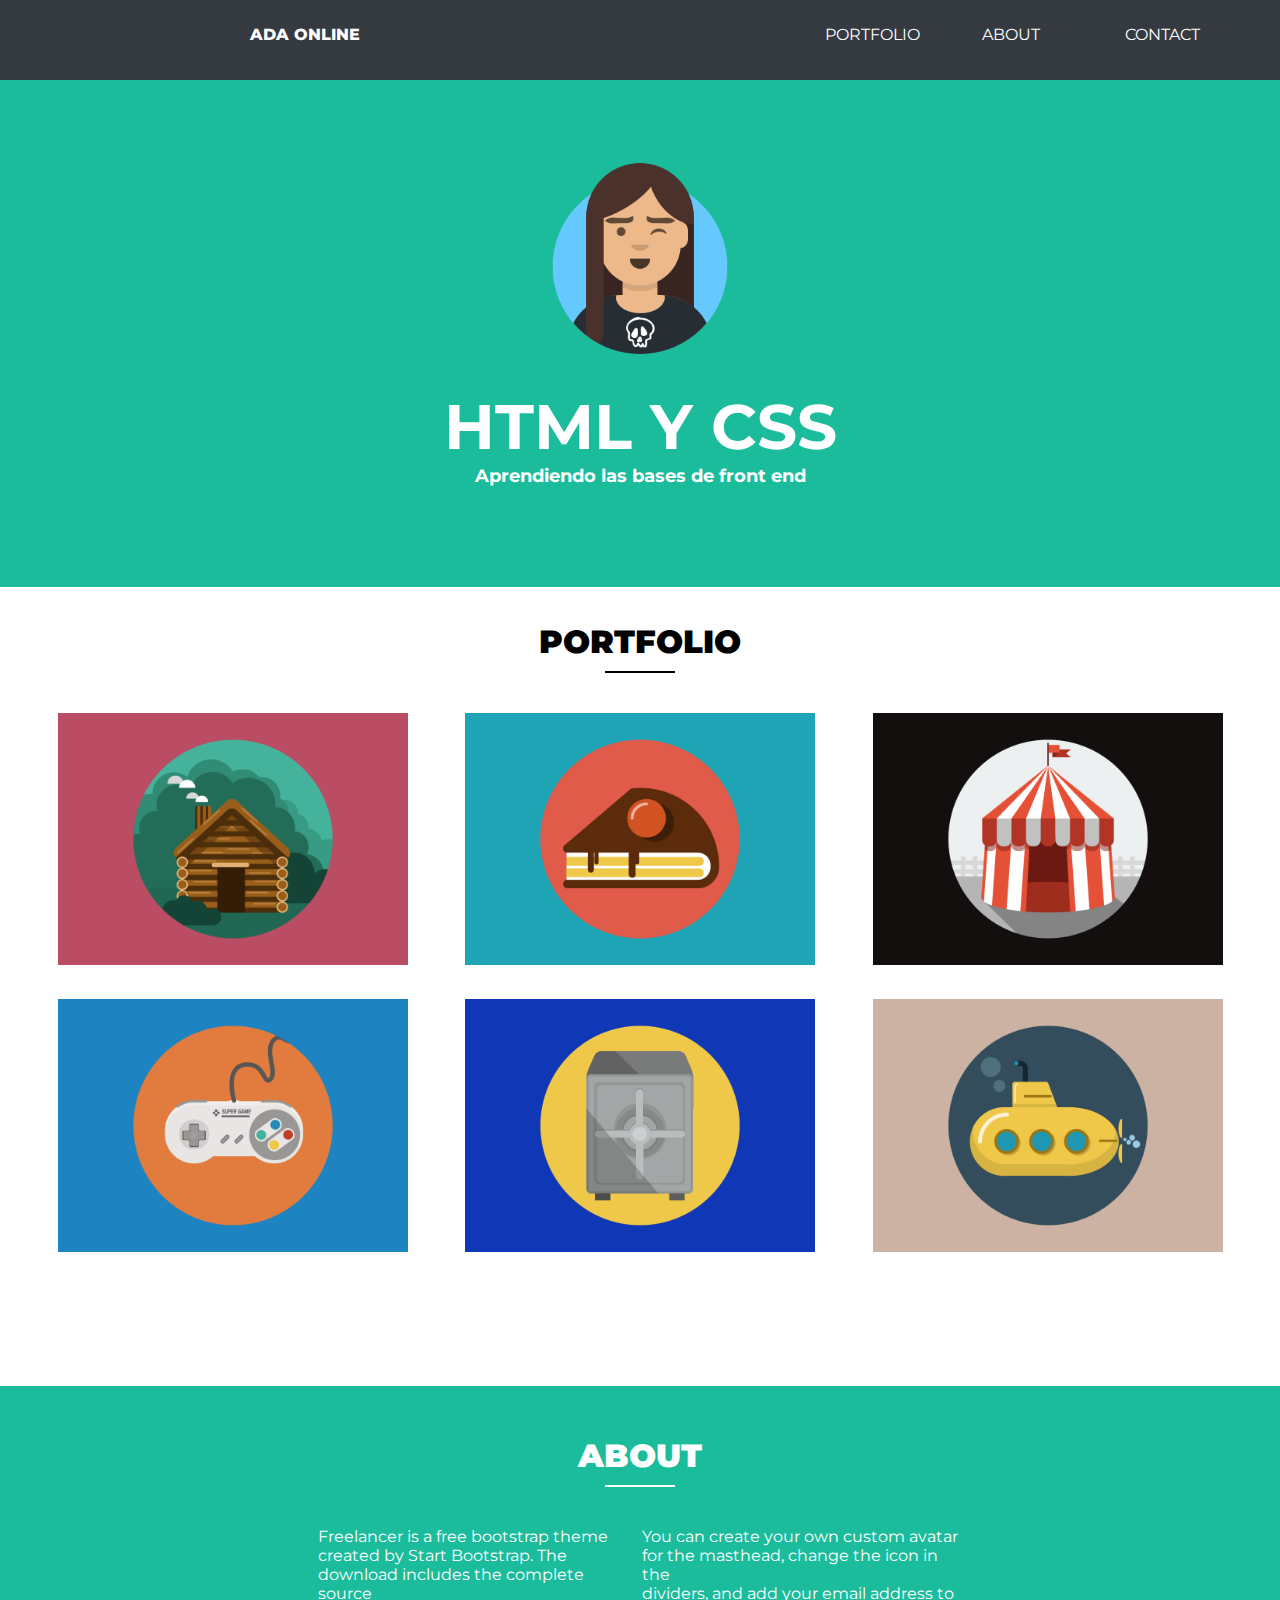
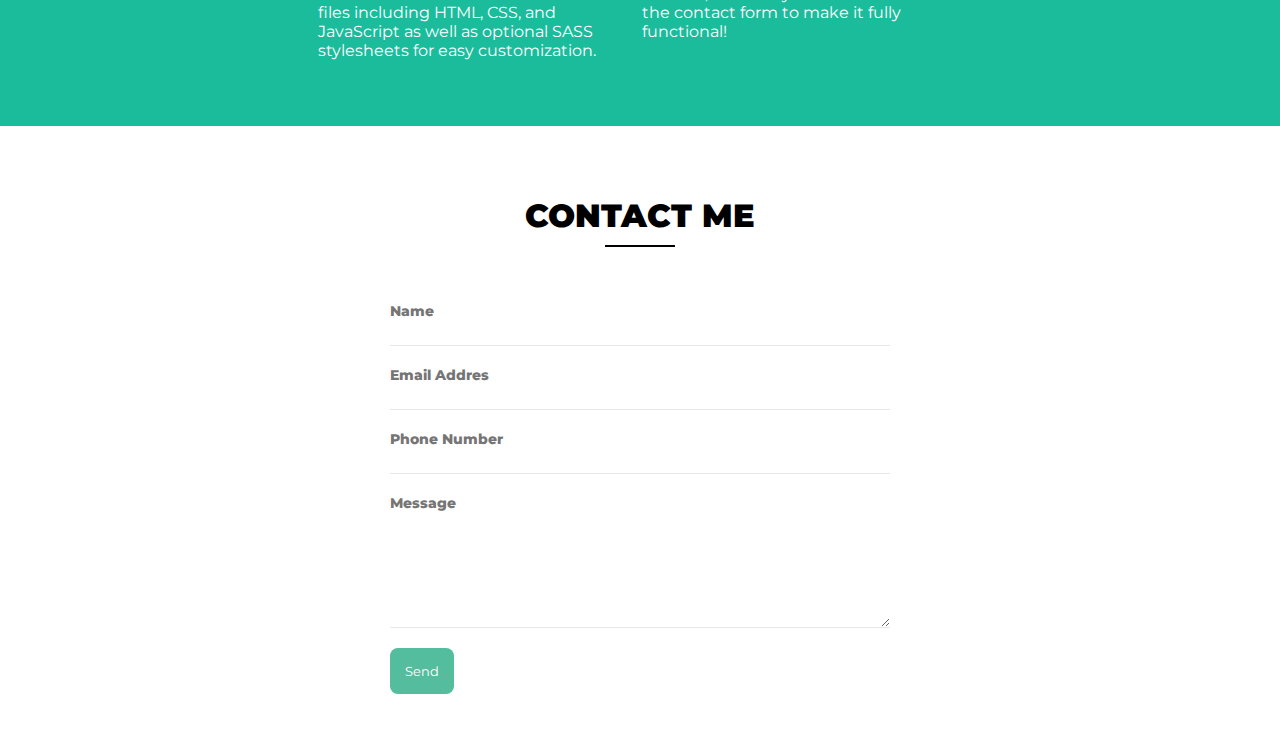
<file: index.html>
<!DOCTYPE html>
<html lang="es">

<head>
  <meta charset="UTF-8" />
  <meta name="viewport" content="width=device-width, initial-scale=1.0">
  <link rel="stylesheet" href="./css/style.css" />
  <title>Mi CV online</title>
</head>

<body>

  <nav id="nav">
    <ul id="nav__menu">
      <li class="nav__menu__ada">ADA ONLINE</li>
      <li class="nav__menu__btn menu__portfolio">
        <a href="#portfolio">PORTFOLIO</a>
      </li>
      <li class="nav__menu__btn menu__about">
        <a href="#about">ABOUT</a>
      </li>
      <li class="nav__menu__btn menu__contact">
        <a href="#contact">CONTACT</a>
      </li>
      <li class="nav__menu__btn menu__menu btn__green">
        <a href="#">MENU</a>
      </li>
    </ul>
  </nav>

  <main>
    <section id="main">
      <img class="main__avatar" src="./image/avatar.png" alt="Imagen personalizada de una persona" />
      <div>
        <h1 class="main__title">HTML Y CSS</h1>
        <h6 class="main__subtitle">Aprendiendo las bases de front end</h6>
      </div>
    </section>

    <section id="portfolio">
      <h1 class="portfolio__title">PORTFOLIO</h1>
      <div class="portfolio__guion"></div>
      <div class="portfolio__flex__content">
        <div class="portfolio__flex__item portfolio__cabin"><img src="./image/cabin.png" alt="Imagen de una cabina" />
        </div>
        <div class="portfolio__flex__item portfolio__cake w_33"><img src="./image/cake.png" alt="Imagen de una torta" />
        </div>
        <div class="portfolio__flex__item portfolio__circus w_33"><img src="./image/circus.png"
            alt="Imagen de un circo" /></div>
        <div class="portfolio__flex__item portfolio__game w_33"><img src="./image/game.png"
            alt="Imagen de un joystick" /></div>
        <div class="portfolio__flex__item portfolio__safe w_33"><img src="./image/safe.png"
            alt="Imagen de una caja fuerte" /></div>
        <div class="portfolio__flex__item portfolio__submarine w_33"><img src="./image/submarine.png"
            alt="Imagen de un submarino" /></div>
      </div>
    </section>

    <section id="about">
      <h1 class="about__title">ABOUT</h1>
      <div class="about__guion"></div>
      <div class="about__text_1">
        Freelancer is a free bootstrap theme <br />created by Start Bootstrap.
        The<br />
        download includes the complete source <br />files including HTML, CSS,
        and<br />
        JavaScript as well as optional SASS <br />stylesheets for easy
        customization.
      </div>
      <div class="about__text_2">
        You can create your own custom avatar <br />for the masthead, change the
        icon in the <br />dividers, and add your email address to <br />the
        contact form to make it fully <br />functional!
      </div>
    </section>


    <section id="contact">
      <div class="contact__header">
        <h1 class="contact__title">CONTACT ME</h1>
        <div class="contact__guion"></div>
      </div>
      <form class="contact__form" action="/contact" method="post">
        <input type="text" name="name" id="name" placeholder="Name" />
        <input type="email" name="email" id="email" placeholder="Email Addres" />
        <input type="text" name="phone" id="phone" placeholder="Phone Number" />
        <textarea rows="6" placeholder="Message"></textarea>
        <input class="btn__green" type="submit" value="Send" />
      </form>
    </section>

  </main>
</body>

</html>
</file>
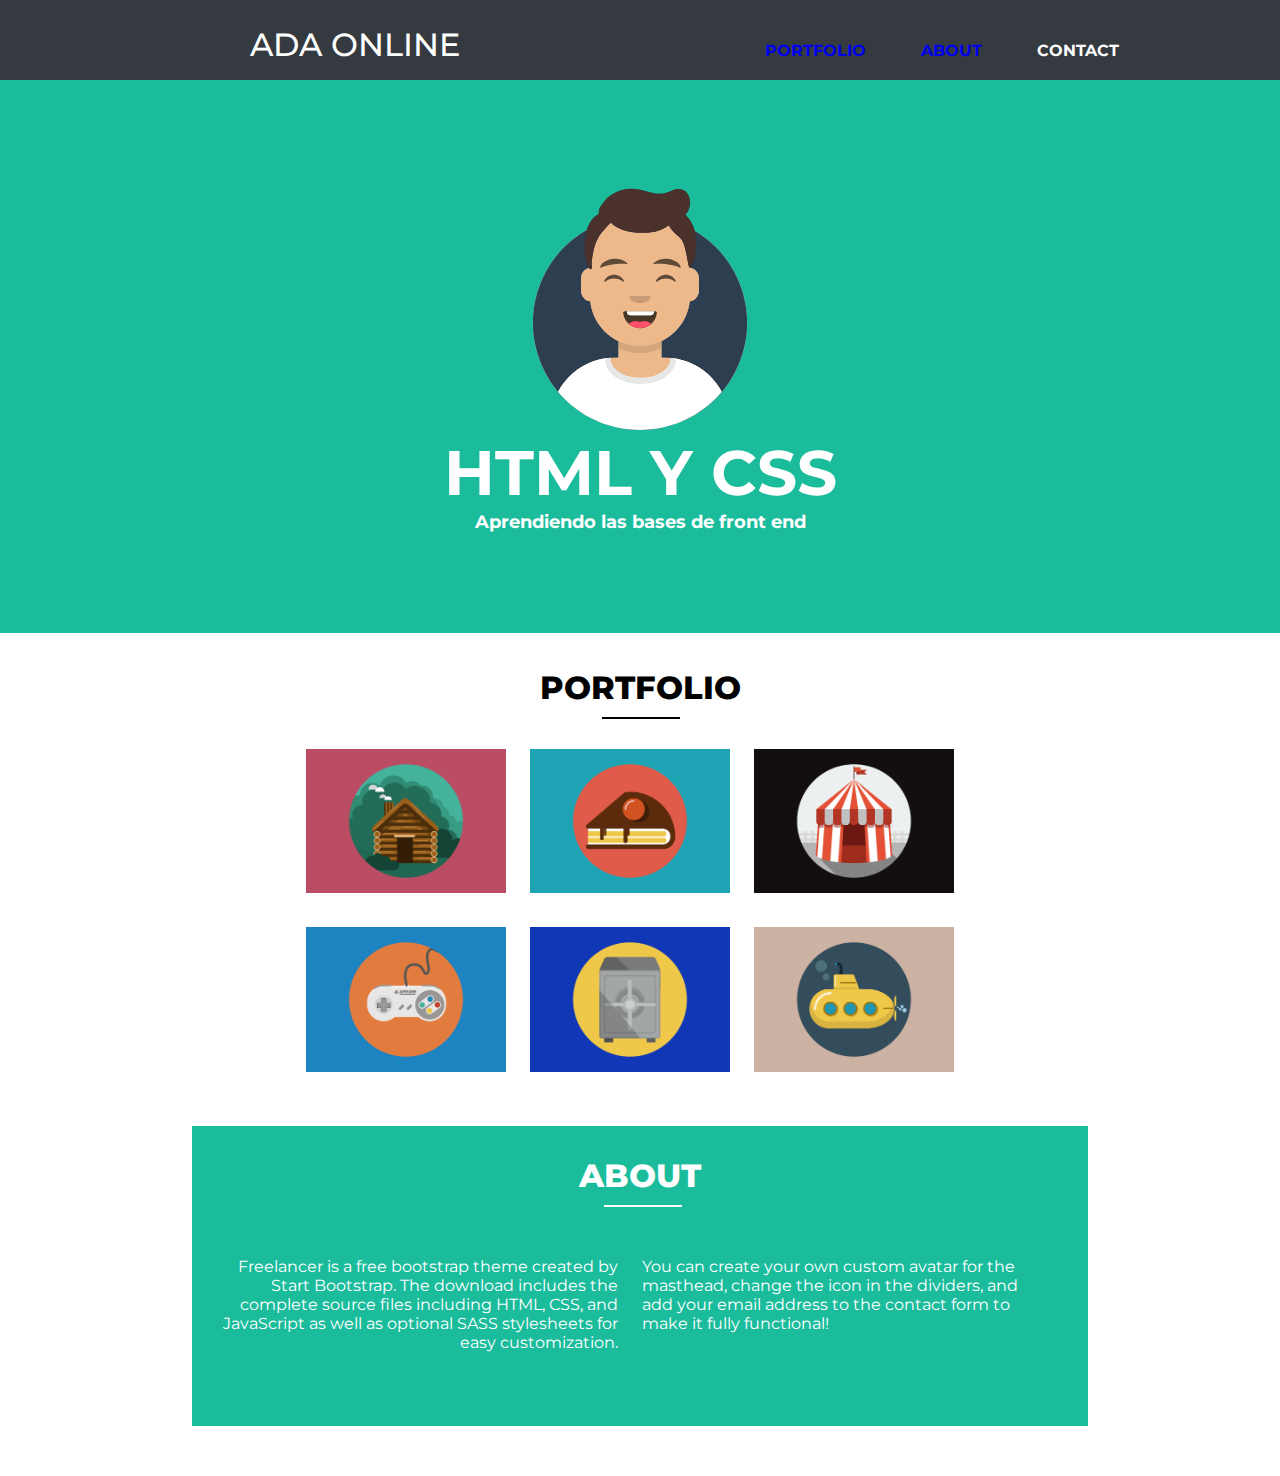
<file: ejercicio.html>
<!DOCTYPE html>
<html lang="es">

<head>
  <meta charset="UTF-8" />
  <link rel="stylesheet" href="style.css" />
  <title>Mi CV online</title>
</head>

<body>
  <div class="header">
    <h1 class="ada">ADA ONLINE</h1>
    <a href="#portfolio">
      <p>PORTFOLIO</p>
    </a>
    <a href="#about"><p>ABOUT</p></a>
    <p>CONTACT</p>
  </div>
  <div class="main">
    <img class="imgEj" src="foto.svg" alt="">
    <div>
      <h1 class="htmlycss">HTML Y CSS</h1>
      <h6>Aprendiendo las bases de front end</h6>
    </div>
  </div>
  <div id="portfolio">
    <h1 class="txt_portfolio">PORTFOLIO</h1>
    <br>
    <div class="guion"></div>
    <div>
      <div class="inline cabin"><img src="./image/cabin.png" alt=""></div>
      <div class="inline cake"><img src="./image/cake.png" alt=""></div>
      <div class="inline circus"><img src="./image/circus.png" alt=""></div>
    </div>
    <div>
      <div class="inline game"><img src="./image/game.png" alt=""></div>
      <div class="inline safe"><img src="./image/safe.png" alt=""></div>
      <div class="inline submarine"><img src="./image/submarine.png" alt=""></div>
    </div>
  </div>
  <div id="about">
    <h1 class="txt_about">ABOUT</h1>
    <br>
    <div class="guion_about"></div>
    <div class="inline txt_about_1">Freelancer is a free bootstrap theme created by Start Bootstrap. The download includes the
      complete source files including HTML, CSS, and JavaScript as well as optional SASS stylesheets for easy
      customization.</div>
    <div class="inline txt_about_2">You can create your own custom avatar for the masthead, change the icon in the dividers,
      and add your email address to the contact form to make it fully functional!</div>
  </div>
</body>

</html>
</file>
<file: css/style.css>
@import url("https://fonts.googleapis.com/css?family=Montserrat&display=swap");

* {
  margin: 0;
  padding: 0;
}

body {
  color: #ffffff;
  font-family: "Montserrat", sans-serif;
}

#nav {
  background-color: #343a40;
  font-weight: bolder;
  height: 80px;
  position: fixed;
  text-align: left;
  top: 0;
  width: 100%;
}

#nav_mobile { display: none; }
#nav__menu { padding-top: 25px; }

.nav__menu__ada {
  font-weight: 800;
  padding-left: 250px;
}

.nav__menu__btn {
  font-weight: 400;
  padding-top: 25px;
  position: absolute;
  top: 0;
}

.menu__contact { right: 80px; }
.menu__about { right: 240px; }
.menu__portfolio { right: 360px; }
.menu__menu { display: none; }

.menu__portfolio,
.menu__about,
.menu__contact {
  display: inline-block;
}

a,
a:visited {
  color: #ffffff;
  text-decoration: none;
}

#main {
  background-color: #1abc9c;
  padding-bottom: 100px;
  padding-top: 150px;
  text-align: center;
}

.main__title { font-size: 63px; }
.main__avatar { width: 15%; }
.main__subtitle { font-size: 18px; }

#portfolio {
  margin-bottom: 50px;
  padding-bottom: 50px;
  padding-top: 20px;
}

#portfolio { color: #000000; }

.portfolio__flex__content {
  display: flex;
  flex-wrap: wrap;
  justify-content: space-evenly;
}

.portfolio__flex__item img{
  width: 350px;
}

img {
  width: 100%; 
  margin-bottom: 30px;
}

.portfolio__title { 
  padding-top: 15px; 
  text-align: center; 
}

.portfolio__title,
.about__title,
.contact__title {
  font-weight: 900;
}

.portfolio__guion,
.contact__guion {
  border-bottom: 2px solid #000000;
}

.portfolio__guion,
.about__guion,
.contact__guion {
  margin: 0 auto;
  margin-bottom: 40px;
  padding-bottom: 10px;
  width: 70px;
}

#about {
  background-color: #1abc9c;
  height: 300px;
  margin-bottom: 20px;
  padding-bottom: 40px;
  text-align: center;
  width: 100%;
}

.about__guion { border-bottom: 2px solid #ffffff; }

.about__text_1,
.about__text_2 {
  text-align: left;
  width: 25%;
  display: inline-block;
}

.about__text_2 { vertical-align: top; }

.about__title,
.contact__title {
  padding-top: 50px;
}

#contact {
  color: #000000;
  margin-bottom: 40px;
}

.contact__header {
  margin-bottom: 55px;
  text-align: center;
}

.contact__guion { border-bottom: 2px solid #000000; }

.contact__form {
  margin: 0 auto;
  width: 500px;
}

form > input[type="text"],
input[type="email"],
textarea {
  border: none;
  border-bottom: 1px solid #e8e8e8;
  display: block;
  font-family: "Montserrat", sans-serif;
  font-size: 14px;
  margin-bottom: 20px;
  padding-bottom: 25px;
  width: 500px;
}

input[type="text"],
input[type="email"],
textarea::placeholder {
  font-weight: 800;
}

.btn__green {
  background-color: #53bd9d;
  border: none;
  border-radius: 8px;
  color: #ffffff;
  font-family: "Montserrat", sans-serif;
  padding: 15px;
}

input[type="submit"]:hover { background-color: #328269; }

@media (max-width: 600px){
  .menu__portfolio,
  .menu__about,
  .menu__contact {
    display: none;
  }

  .menu__menu{
    display: block;
    background-color: #328269;
    color: #ffffff;
    right: 10px;
    top: 10px;
  }

  .about__text_1, .about__text_2{
    width: 45%;
    font-size: 13px;
  }

  form{
    width: 80%;
    margin: 0 auto;
  }
}
</file>
<file: style.css>
@import url("https://fonts.googleapis.com/css?family=Montserrat&display=swap");

* {
  margin: 0;
  padding: 0;
}

body {
  text-align: center;
  color: #ffffff;
  font-family: "Montserrat", sans-serif;
}

.header {
  background-color: #343a40;
  height: 80px;
  text-align: left;
  font-weight: bolder;
}

.main {
  background-color: #1abc9c;
  text-align: center;
  padding-top: 100px;
  padding-bottom: 100px;
}

.imgEj {
  height: 250px;
}

h1,
p {
  display: inline-block;
}

h1.ada {
  margin-left: 250px;
  padding-top: 25px;
  margin-right: 300px;
  font-weight: 500;
}

p {
  margin-right: 50px;
}

h1.htmlycss {
  font-size: 63px;
}

h6 {
  font-size: 18px;
}

.txt_portfolio {
  padding-top: 15px;
  padding-bottom: 5px;
}

#portfolio,
.cabin,
.cake,
.circus,
.game,
.safe,
.submarine {
  color: #000000;
}

img {
  width: 100%;
}

.inline,
.cabin,
.cake,
.circus {
  margin: 0;
  width: 200px;
  margin-right: 20px;
  margin-top: 30px;
  display: inline-block;
}

.txt_portfolio,
.guion,
.txt_about {
  font-weight: 800;
}

.guion {
  width: 78px;
  border-bottom: 2px solid #000000;
  margin-left: 47%;
  padding-bottom: 5px;
}

#about {
  text-align: center;
  margin-left: 15%;
  width: 70%;
  height: 300px;
  background-color: #1abc9c;

  margin-bottom: 50px;
}

#portfolio{
  padding-top: 20px;
  padding-bottom: 50px;
}

.txt_about {
  padding-top: 30px;
}

.guion_about {
  width: 78px;
  border-bottom: 2px solid #ffffff;
  margin-left: 46%;
  padding-bottom: 10px;
  margin-bottom: 20px;
}

.txt_about_1 {
  text-align: right;
}
.txt_about_2{
  text-align: left;
  vertical-align: top;
}
.txt_about_1, .txt_about_2 {
  width: 45%;
}

a{
  text-decoration: none;
}
a:visited{
  color: #ffffff;
}
</file>
